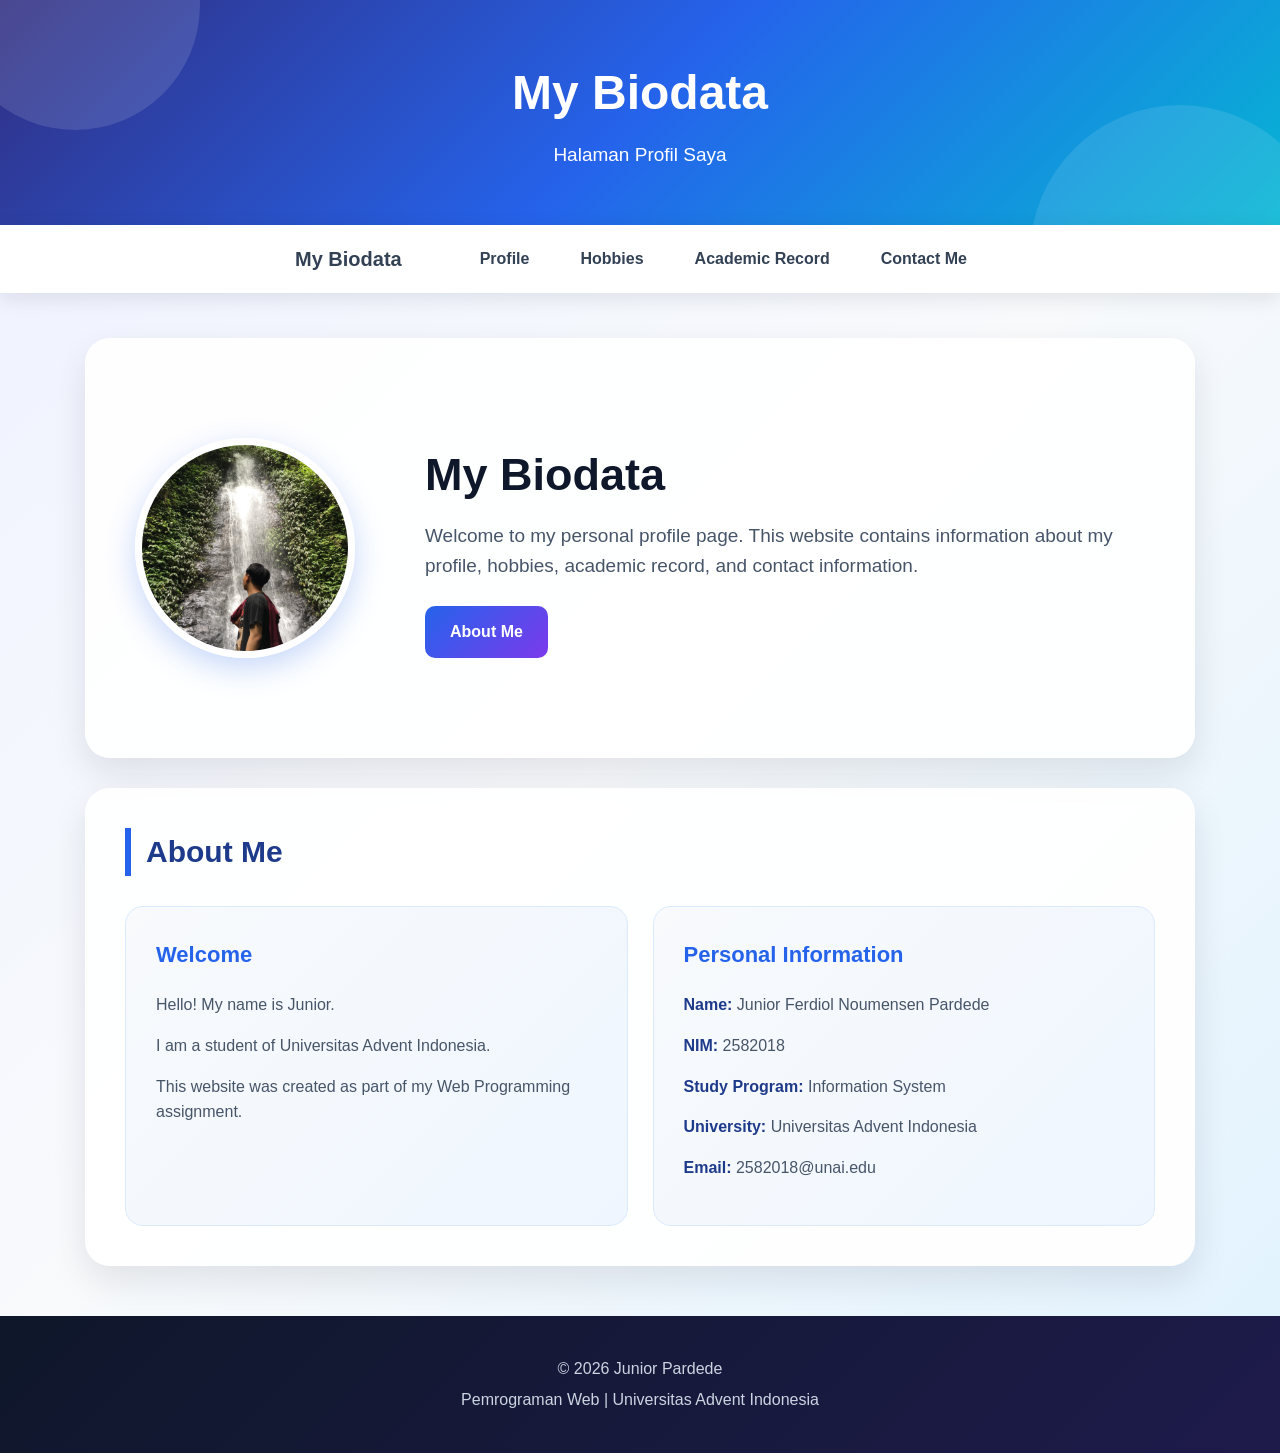
<file: index.html>
<!DOCTYPE html>
<html lang="en">

<head>

    <meta charset="UTF-8">

    <meta name="viewport"
        content="width=device-width, initial-scale=1.0">

    <meta
        http-equiv="refresh"
        content="0; url=AboutMe-responsive.html"
    >

    <title>Junior Pardede</title>

</head>

<body>

    <p>
        Redirecting to my About Me page...
    </p>

</body>

</html>
</file>
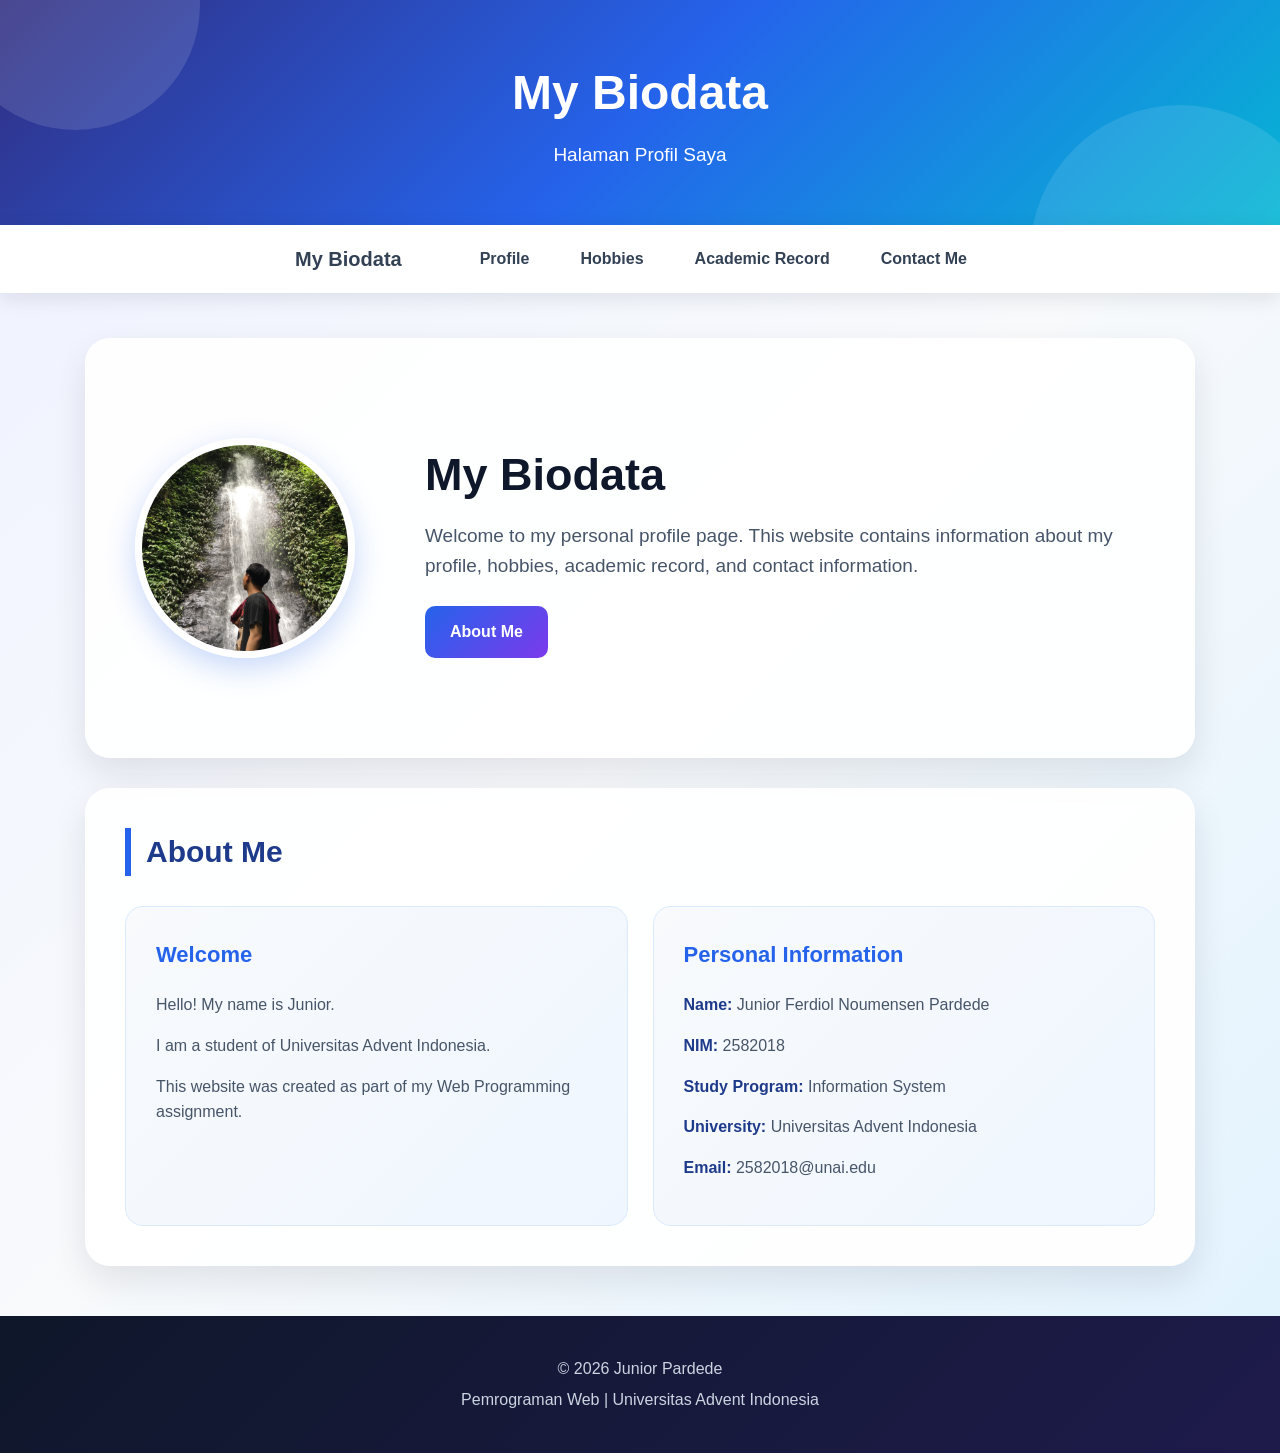
<file: AboutMe-responsive.html>
<!DOCTYPE html>
<html lang="en">

<head>
    <meta charset="UTF-8">

    <meta name="viewport"
        content="width=device-width, initial-scale=1.0">

    <title>About Me - Junior Pardede</title>

    <link rel="stylesheet" href="style.css">
</head>

<body>

    <!-- HEADER -->

    <header>

        <h1>
            My Biodata
        </h1>

        <p>
            Halaman Profil Saya
        </p>

    </header>


    <!-- NAVIGATION -->

    <nav>

        <div class="logo">
            My Biodata
        </div>

        <ul>

            <li>
                <a href="AboutMe-responsive.html">
                    Profile
                </a>
            </li>

            <li>
                <a href="Hobbies.html">
                    Hobbies
                </a>
            </li>

            <li>
                <a href="Academic_Record.html">
                    Academic Record
                </a>
            </li>

            <li>
                <a href="Contact_Me.html">
                    Contact Me
                </a>
            </li>

        </ul>

    </nav>


    <!-- MAIN -->

    <main>

        <!-- PROFILE -->

        <section class="profile-section">

            <img
                src="foto.jpeg"
                alt="Foto Junior Pardede"
                class="profile-photo"
            >

            <div class="profile-text">

                <h2>
                    My Biodata
                </h2>

                <p>
                    Welcome to my personal profile page.
                    This website contains information
                    about my profile, hobbies, academic
                    record, and contact information.
                </p>

                <a href="#about" class="btn">
                    About Me
                </a>

            </div>

        </section>


        <!-- ABOUT -->

        <section
            id="about"
            class="content-section"
        >

            <h2 class="section-title">
                About Me
            </h2>

            <div class="card-container">

                <div class="card">

                    <h3>
                        Welcome
                    </h3>

                    <p>
                        Hello! My name is Junior.
                    </p>

                    <p>
                        I am a student of Universitas
                        Advent Indonesia.
                    </p>

                    <p>
                        This website was created as part
                        of my Web Programming assignment.
                    </p>

                </div>


                <div class="card">

                    <h3>
                        Personal Information
                    </h3>

                    <p>
                        <strong>Name:</strong>
                        Junior Ferdiol Noumensen Pardede
                    </p>

                    <p>
                        <strong>NIM:</strong>
                        2582018
                    </p>

                    <p>
                        <strong>Study Program:</strong>
                        Information System
                    </p>

                    <p>
                        <strong>University:</strong>
                        Universitas Advent Indonesia
                    </p>

                    <p>
                        <strong>Email:</strong>
                        2582018@unai.edu
                    </p>

                </div>

            </div>

        </section>

    </main>


    <!-- FOOTER -->

    <footer>

        <p>
            © 2026 Junior Pardede
        </p>

        <p>
            Pemrograman Web |
            Universitas Advent Indonesia
        </p>

    </footer>

</body>

</html>
</file>
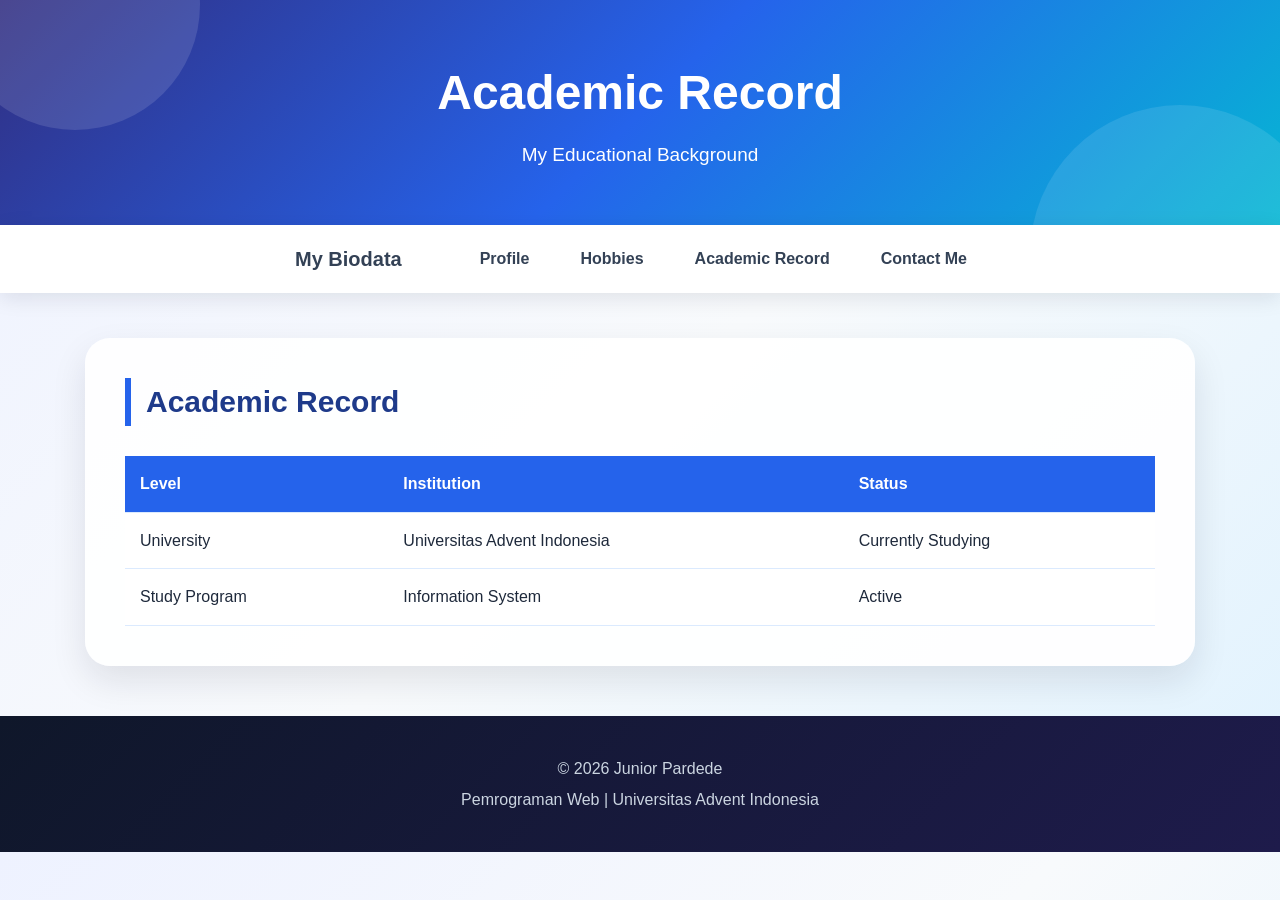
<file: Academic_Record.html>
<!DOCTYPE html>
<html lang="en">

<head>

    <meta charset="UTF-8">

    <meta name="viewport"
        content="width=device-width, initial-scale=1.0">

    <title>Academic Record - Junior Pardede</title>

    <link rel="stylesheet" href="style.css">

</head>

<body>

    <header>

        <h1>
            Academic Record
        </h1>

        <p>
            My Educational Background
        </p>

    </header>


    <nav>

        <div class="logo">
            My Biodata
        </div>

        <ul>

            <li>
                <a href="AboutMe-responsive.html">
                    Profile
                </a>
            </li>

            <li>
                <a href="Hobbies.html">
                    Hobbies
                </a>
            </li>

            <li>
                <a href="Academic_Record.html">
                    Academic Record
                </a>
            </li>

            <li>
                <a href="Contact_Me.html">
                    Contact Me
                </a>
            </li>

        </ul>

    </nav>


    <main>

        <section class="content-section">

            <h2 class="section-title">
                Academic Record
            </h2>

            <div class="table-container">

                <table>

                    <thead>

                        <tr>
                            <th>
                                Level
                            </th>

                            <th>
                                Institution
                            </th>

                            <th>
                                Status
                            </th>
                        </tr>

                    </thead>


                    <tbody>

                        <tr>

                            <td>
                                University
                            </td>

                            <td>
                                Universitas Advent Indonesia
                            </td>

                            <td>
                                Currently Studying
                            </td>

                        </tr>


                        <tr>

                            <td>
                                Study Program
                            </td>

                            <td>
                                Information System
                            </td>

                            <td>
                                Active
                            </td>

                        </tr>

                    </tbody>

                </table>

            </div>

        </section>

    </main>


    <footer>

        <p>
            © 2026 Junior Pardede
        </p>

        <p>
            Pemrograman Web |
            Universitas Advent Indonesia
        </p>

    </footer>

</body>

</html>
</file>
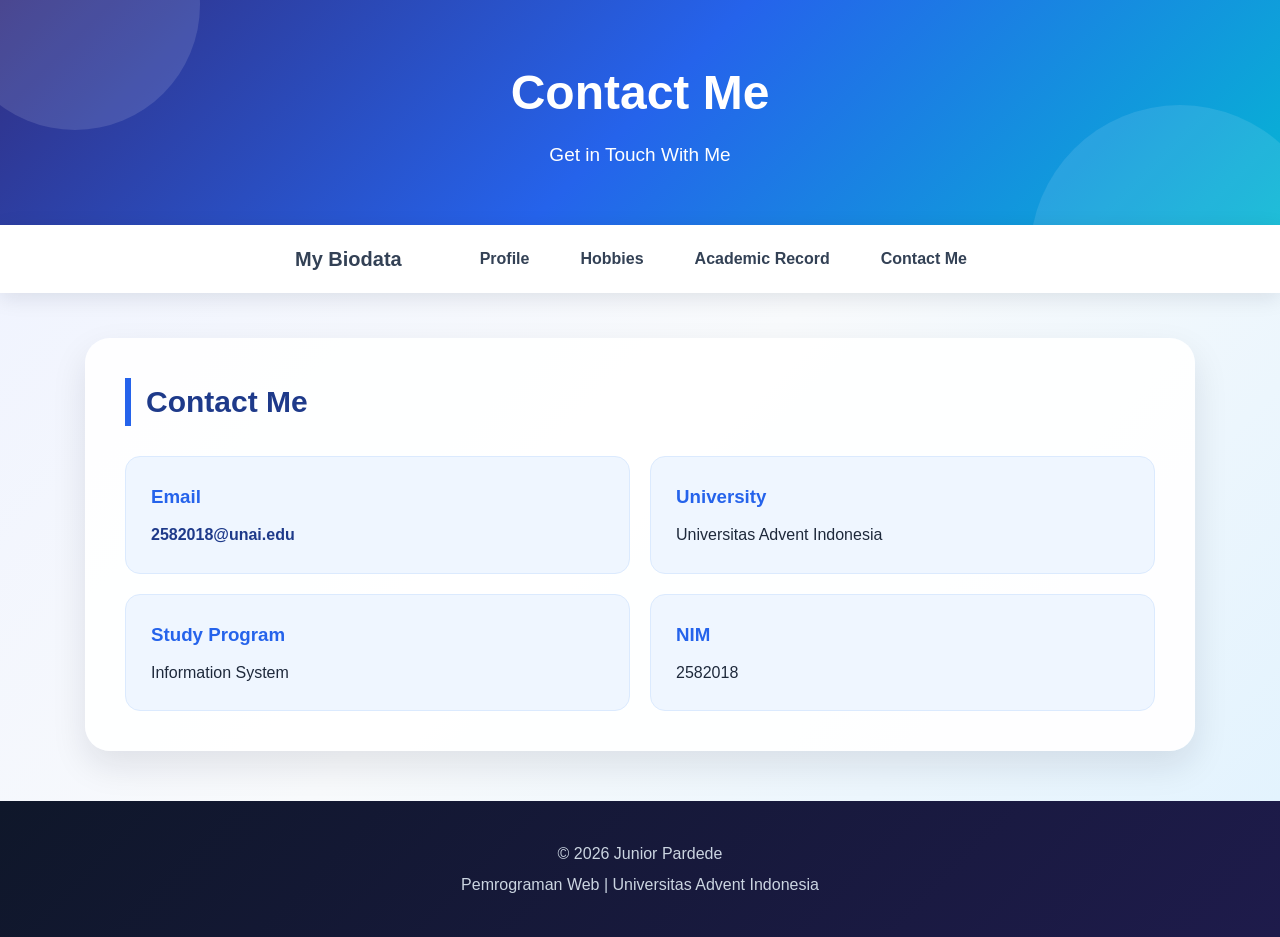
<file: Contact_Me.html>
<!DOCTYPE html>
<html lang="en">

<head>

    <meta charset="UTF-8">

    <meta name="viewport"
        content="width=device-width, initial-scale=1.0">

    <title>Contact Me - Junior Pardede</title>

    <link rel="stylesheet" href="style.css">

</head>

<body>

    <header>

        <h1>
            Contact Me
        </h1>

        <p>
            Get in Touch With Me
        </p>

    </header>


    <nav>

        <div class="logo">
            My Biodata
        </div>

        <ul>

            <li>
                <a href="AboutMe-responsive.html">
                    Profile
                </a>
            </li>

            <li>
                <a href="Hobbies.html">
                    Hobbies
                </a>
            </li>

            <li>
                <a href="Academic_Record.html">
                    Academic Record
                </a>
            </li>

            <li>
                <a href="Contact_Me.html">
                    Contact Me
                </a>
            </li>

        </ul>

    </nav>


    <main>

        <section class="content-section">

            <h2 class="section-title">
                Contact Me
            </h2>


            <div class="contact-list">

                <div class="contact-item">

                    <h3>
                        Email
                    </h3>

                    <p>
                        <a href="mailto:2582018@unai.edu">
                            2582018@unai.edu
                        </a>
                    </p>

                </div>


                <div class="contact-item">

                    <h3>
                        University
                    </h3>

                    <p>
                        Universitas Advent Indonesia
                    </p>

                </div>


                <div class="contact-item">

                    <h3>
                        Study Program
                    </h3>

                    <p>
                        Information System
                    </p>

                </div>


                <div class="contact-item">

                    <h3>
                        NIM
                    </h3>

                    <p>
                        2582018
                    </p>

                </div>

            </div>

        </section>

    </main>


    <footer>

        <p>
            © 2026 Junior Pardede
        </p>

        <p>
            Pemrograman Web |
            Universitas Advent Indonesia
        </p>

    </footer>

</body>

</html>
</file>
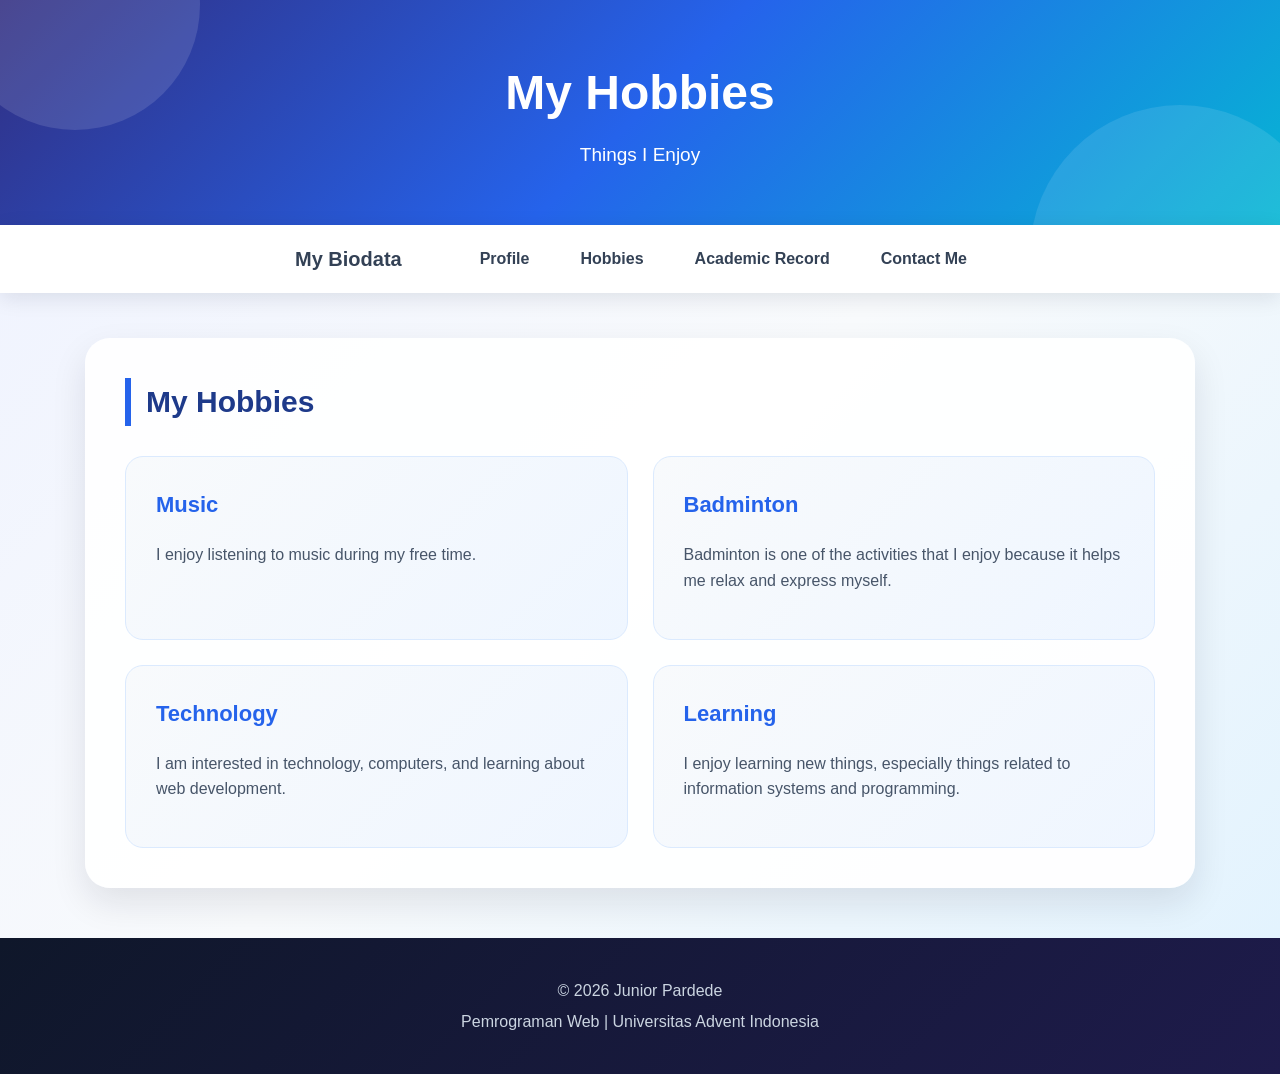
<file: Hobbies.html>
<!DOCTYPE html>
<html lang="en">

<head>

    <meta charset="UTF-8">

    <meta name="viewport"
        content="width=device-width, initial-scale=1.0">

    <title>Hobbies - Junior Pardede</title>

    <link rel="stylesheet" href="style.css">

</head>

<body>

    <header>

        <h1>
            My Hobbies
        </h1>

        <p>
            Things I Enjoy
        </p>

    </header>


    <nav>

        <div class="logo">
            My Biodata
        </div>

        <ul>

            <li>
                <a href="AboutMe-responsive.html">
                    Profile
                </a>
            </li>

            <li>
                <a href="Hobbies.html">
                    Hobbies
                </a>
            </li>

            <li>
                <a href="Academic_Record.html">
                    Academic Record
                </a>
            </li>

            <li>
                <a href="Contact_Me.html">
                    Contact Me
                </a>
            </li>

        </ul>

    </nav>


    <main>

        <section class="content-section">

            <h2 class="section-title">
                My Hobbies
            </h2>

            <div class="card-container">

                <div class="card">

                    <h3>
                        Music
                    </h3>

                    <p>
                        I enjoy listening to music
                        during my free time.
                    </p>

                </div>


                <div class="card">

                    <h3>
                        Badminton
                    </h3>

                    <p>
                        Badminton is one of the activities
                        that I enjoy because it helps me
                        relax and express myself.
                    </p>

                </div>


                <div class="card">

                    <h3>
                        Technology
                    </h3>

                    <p>
                        I am interested in technology,
                        computers, and learning about
                        web development.
                    </p>

                </div>


                <div class="card">

                    <h3>
                        Learning
                    </h3>

                    <p>
                        I enjoy learning new things,
                        especially things related to
                        information systems and programming.
                    </p>

                </div>

            </div>

        </section>

    </main>


    <footer>

        <p>
            © 2026 Junior Pardede
        </p>

        <p>
            Pemrograman Web |
            Universitas Advent Indonesia
        </p>

    </footer>

</body>

</html>
</file>
<file: style.css>
/* =========================
   RESET
========================= */

* {
    margin: 0;
    padding: 0;
    box-sizing: border-box;
}

html {
    scroll-behavior: smooth;
}

body {
    font-family: Arial, Helvetica, sans-serif;
    background: linear-gradient(135deg, #eef2ff, #f8fafc, #e0f2fe);
    color: #1e293b;
    line-height: 1.6;
}


/* =========================
   HEADER
========================= */

header {
    position: relative;
    text-align: center;
    padding: 55px 20px;
    color: white;

    background: linear-gradient(
        135deg,
        #312e81,
        #2563eb,
        #06b6d4
    );

    overflow: hidden;
}

header::before {
    content: "";
    position: absolute;

    width: 250px;
    height: 250px;

    background: rgba(255, 255, 255, 0.12);

    border-radius: 50%;

    top: -120px;
    left: -50px;
}

header::after {
    content: "";
    position: absolute;

    width: 300px;
    height: 300px;

    background: rgba(255, 255, 255, 0.10);

    border-radius: 50%;

    bottom: -180px;
    right: -50px;
}

header h1 {
    position: relative;
    z-index: 2;

    font-size: 48px;
    margin-bottom: 8px;
}

header p {
    position: relative;
    z-index: 2;

    font-size: 19px;
}


/* =========================
   NAVIGATION
========================= */

nav {
    background: white;

    display: flex;
    justify-content: center;
    align-items: center;

    gap: 60px;

    padding: 18px 30px;

    box-shadow: 0 5px 20px rgba(15, 23, 42, 0.10);

    position: sticky;
    top: 0;

    z-index: 1000;
}

.logo {
    font-size: 20px;
    font-weight: bold;
    color: #334155;
}

nav ul {
    display: flex;
    list-style: none;

    gap: 15px;

    flex-wrap: wrap;
    justify-content: center;
}

nav a {
    text-decoration: none;

    color: #334155;

    font-weight: bold;

    padding: 10px 18px;

    border-radius: 10px;

    transition: 0.3s;
}

nav a:hover {
    color: white;

    background: linear-gradient(
        135deg,
        #2563eb,
        #7c3aed
    );

    transform: translateY(-2px);
}


/* =========================
   MAIN
========================= */

main {
    max-width: 1150px;

    margin: 45px auto;

    padding: 0 20px;
}


/* =========================
   PROFILE
========================= */

.profile-section {
    background: rgba(255, 255, 255, 0.95);

    padding: 50px;

    border-radius: 25px;

    box-shadow:
        0 15px 35px rgba(15, 23, 42, 0.10);

    display: flex;

    align-items: center;

    gap: 70px;

    min-height: 420px;
}

.profile-photo {
    width: 220px;
    height: 220px;

    object-fit: cover;

    border-radius: 50%;

    border: 7px solid white;

    box-shadow:
        0 10px 30px rgba(37, 99, 235, 0.25);

    transition: 0.4s;

    flex-shrink: 0;
}

.profile-photo:hover {
    transform: scale(1.05);
}

.profile-text {
    flex: 1;
}

.profile-text h2 {
    font-size: 45px;

    color: #0f172a;

    margin-bottom: 10px;
}

.profile-text p {
    font-size: 19px;

    color: #475569;

    margin-bottom: 25px;
}


/* =========================
   BUTTON
========================= */

.btn {
    display: inline-block;

    text-decoration: none;

    color: white;

    background: linear-gradient(
        135deg,
        #2563eb,
        #7c3aed
    );

    padding: 13px 25px;

    border-radius: 10px;

    font-weight: bold;

    transition: 0.3s;
}

.btn:hover {
    transform: translateY(-3px);

    box-shadow:
        0 10px 25px rgba(37, 99, 235, 0.25);
}


/* =========================
   SECTION
========================= */

.content-section {
    background: rgba(255, 255, 255, 0.95);

    padding: 40px;

    margin-top: 30px;

    border-radius: 25px;

    box-shadow:
        0 15px 35px rgba(15, 23, 42, 0.10);
}

.section-title {
    font-size: 30px;

    color: #1e3a8a;

    border-left: 6px solid #2563eb;

    padding-left: 15px;

    margin-bottom: 30px;
}


/* =========================
   GRID
========================= */

.card-container {
    display: grid;

    grid-template-columns:
        repeat(2, 1fr);

    gap: 25px;
}


/* =========================
   CARD
========================= */

.card {
    padding: 30px;

    border-radius: 18px;

    background: linear-gradient(
        135deg,
        #f8fafc,
        #eff6ff
    );

    border: 1px solid #dbeafe;

    transition: 0.3s;
}

.card:hover {
    transform: translateY(-5px);

    box-shadow:
        0 12px 25px rgba(37, 99, 235, 0.12);
}

.card h3 {
    color: #2563eb;

    font-size: 22px;

    margin-bottom: 20px;
}

.card p {
    color: #475569;

    margin-bottom: 15px;
}

.card strong {
    color: #1e3a8a;
}


/* =========================
   LIST
========================= */

.hobby-list {
    list-style: none;

    display: grid;

    grid-template-columns:
        repeat(2, 1fr);

    gap: 15px;
}

.hobby-list li {
    background: #eff6ff;

    padding: 20px;

    border-radius: 12px;

    border: 1px solid #dbeafe;

    font-weight: bold;

    color: #1e3a8a;
}


/* =========================
   TABLE
========================= */

.table-container {
    overflow-x: auto;
}

table {
    width: 100%;

    border-collapse: collapse;

    background: white;
}

th,
td {
    padding: 15px;

    text-align: left;

    border-bottom: 1px solid #dbeafe;
}

th {
    background: #2563eb;

    color: white;
}

tr:hover {
    background: #eff6ff;
}


/* =========================
   CONTACT
========================= */

.contact-list {
    display: grid;

    grid-template-columns:
        repeat(2, 1fr);

    gap: 20px;
}

.contact-item {
    padding: 25px;

    background: #eff6ff;

    border-radius: 15px;

    border: 1px solid #dbeafe;
}

.contact-item h3 {
    color: #2563eb;

    margin-bottom: 10px;
}

.contact-item a {
    color: #1e3a8a;

    text-decoration: none;

    font-weight: bold;
}


/* =========================
   FOOTER
========================= */

footer {
    background: linear-gradient(
        135deg,
        #0f172a,
        #1e1b4b
    );

    color: white;

    text-align: center;

    padding: 35px 20px;

    margin-top: 50px;
}

footer p {
    color: #cbd5e1;

    margin: 5px;
}


/* =========================
   TABLET
========================= */

@media (max-width: 900px) {

    nav {
        gap: 25px;
    }

    .profile-section {
        gap: 40px;

        padding: 40px;
    }

    .profile-photo {
        width: 190px;
        height: 190px;
    }

    .profile-text h2 {
        font-size: 38px;
    }
}


/* =========================
   MOBILE
========================= */

@media (max-width: 768px) {

    header {
        padding: 45px 15px;
    }

    header h1 {
        font-size: 35px;
    }

    header p {
        font-size: 17px;
    }


    nav {
        flex-direction: column;

        gap: 10px;

        padding: 15px;
    }

    nav ul {
        width: 100%;

        gap: 8px;
    }

    nav a {
        display: block;

        padding: 9px 12px;

        font-size: 14px;
    }


    main {
        margin: 30px auto;

        padding: 0 15px;
    }


    .profile-section {
        flex-direction: column;

        text-align: center;

        padding: 35px 20px;

        gap: 25px;

        min-height: auto;
    }

    .profile-photo {
        width: 180px;
        height: 180px;
    }

    .profile-text h2 {
        font-size: 35px;
    }

    .profile-text p {
        font-size: 17px;
    }


    .content-section {
        padding: 25px 20px;
    }

    .section-title {
        font-size: 26px;
    }


    .card-container {
        grid-template-columns: 1fr;
    }


    .hobby-list {
        grid-template-columns: 1fr;
    }


    .contact-list {
        grid-template-columns: 1fr;
    }
}


/* =========================
   SMALL MOBILE
========================= */

@media (max-width: 480px) {

    header h1 {
        font-size: 30px;
    }

    header p {
        font-size: 15px;
    }

    .logo {
        font-size: 18px;
    }

    nav ul {
        flex-direction: column;

        align-items: stretch;
    }

    nav li {
        width: 100%;
    }

    nav a {
        width: 100%;

        text-align: center;
    }


    .profile-photo {
        width: 150px;
        height: 150px;
    }

    .profile-text h2 {
        font-size: 30px;
    }

    .profile-text p {
        font-size: 16px;
    }


    .btn {
        width: 100%;

        text-align: center;
    }


    .card {
        padding: 20px;
    }

    .card h3 {
        font-size: 20px;
    }

    .card p {
        font-size: 15px;
    }


    th,
    td {
        padding: 10px;

        font-size: 14px;
    }


    footer {
        padding: 25px 15px;

        font-size: 14px;
    }
}
</file>
